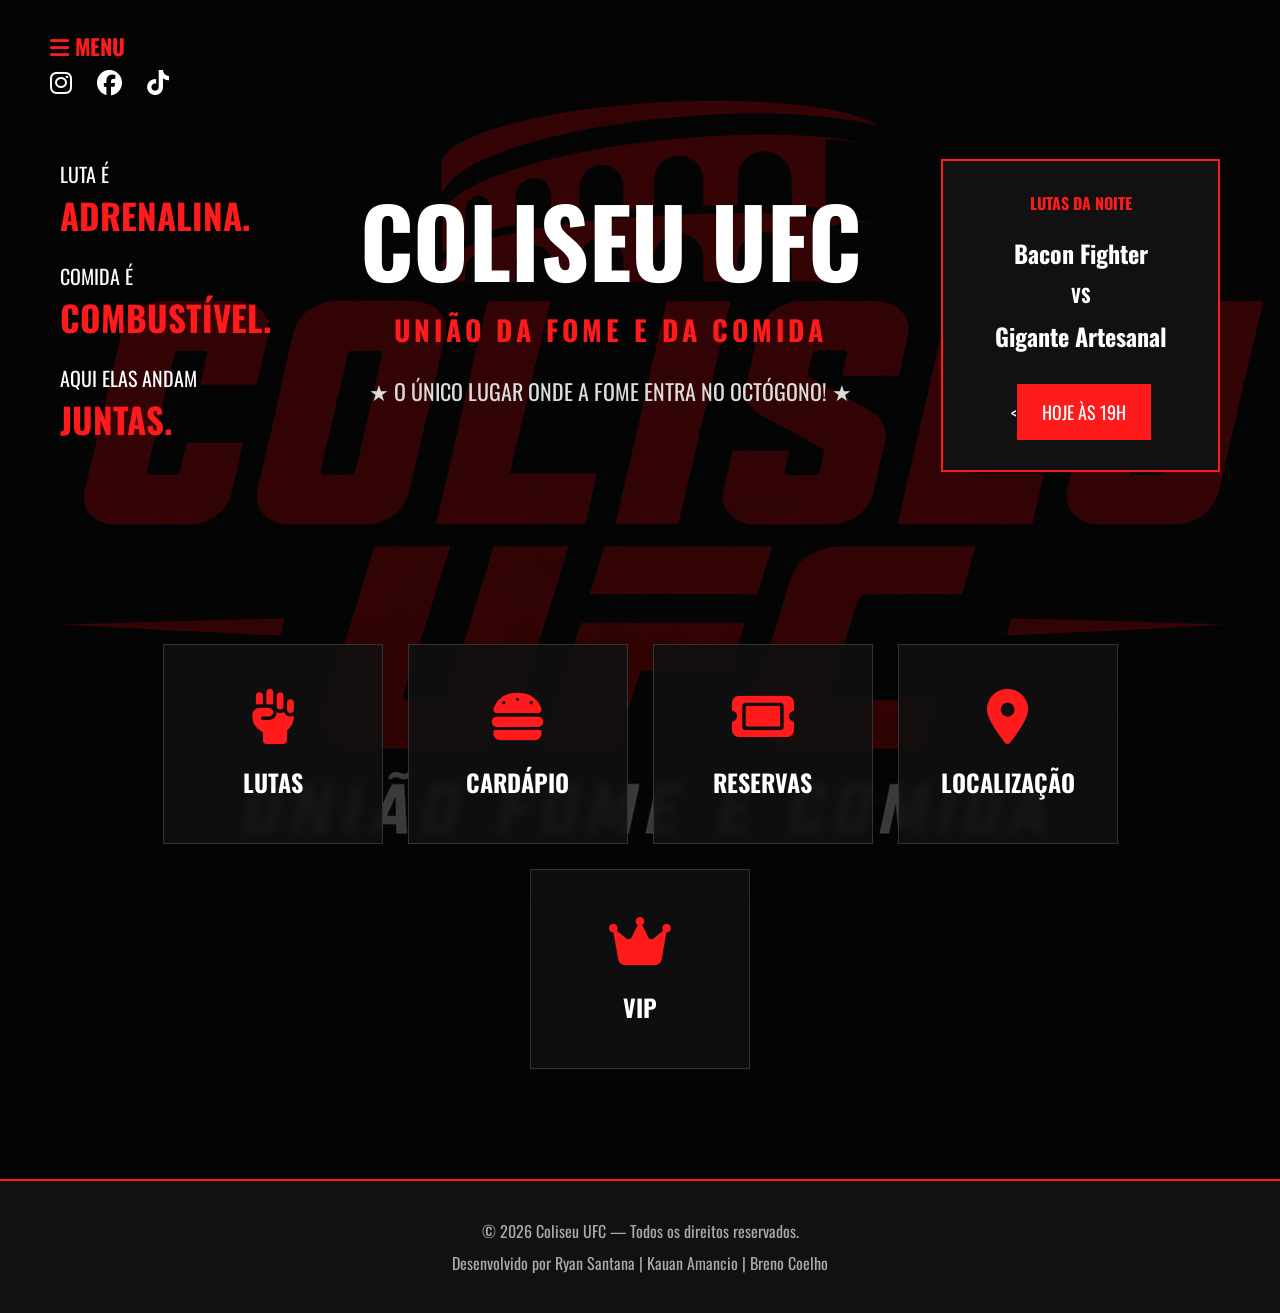
<file: index.html>
<!DOCTYPE html>
<html lang="pt-BR">
<head>
<meta charset="UTF-8">
<meta name="viewport" content="width=device-width, initial-scale=1.0">
<title>Coliseu UFC - União da Fome e da Comida</title>

<link rel="stylesheet" href="css/style.css">
<script src="script.js/js"></script>

<link href="https://fonts.googleapis.com/css2?family=Oswald:wght@300;400;500;700&display=swap" rel="stylesheet">

<link rel="stylesheet"
href="https://cdnjs.cloudflare.com/ajax/libs/font-awesome/6.5.1/css/all.min.css">
</head>

<body>

<header>

<div class="menu">

<button class="menu-btn" onclick="abrirMenu()">
    <i class="fa-solid fa-bars"></i> MENU
</button>

<div id="menuDropdown" class="menu-dropdown">

    <a href="contato.html">📞 Fale Conosco</a>

    <a href="login.html">🥊 Fazer Login</a>

    <a href="entrar.html">🏆 Criar Conta</a>

    <a href="cardapio.html">🍔 Cardápio</a>

    <a href="lutas.html">⚔️ Lutas</a>

</div>

<div class="social">

<a href="https://instagram.com/ryyn_silva" target="_blank">
    <i class="fa-brands fa-instagram"></i>
</a>

<a href="https://facebook.com/SEU_USUARIO" target="_blank">
    <i class="fa-brands fa-facebook"></i>
</a>

<a href="https://tiktok.com/@mansenna2" target="_blank">
    <i class="fa-brands fa-tiktok"></i>
</a>

</div>

</header>

<section class="hero">

<div class="left-text">
<p>LUTA É</p>
<h3>ADRENALINA.</h3>

<p>COMIDA É</p>
<h3>COMBUSTÍVEL.</h3>

<p>AQUI ELAS ANDAM</p>
<h3>JUNTAS.</h3>
</div>

<div class="center">

<h1>COLISEU UFC</h1>

<h2>UNIÃO DA FOME E DA COMIDA</h2>

<p class="slogan">
★ O ÚNICO LUGAR ONDE A FOME ENTRA NO OCTÓGONO! ★
</p>

</div>

<div class="right-text">

<h4>LUTAS DA NOITE</h4>

<h2 id="lutador1">Bacon Fighter</h2>

<h3>VS</h3>

<h2 id="lutador2">Gigante Artesanal</h2>

<<button id="horario" onclick="abrirLutas()">
    HOJE ÀS 19H
</button>
</a>
</button>
</div>
</section>

<section class="cards">

<a href="lutas.html" class="card">
<i class="fa-solid fa-hand-fist"></i>
<h2>LUTAS</h2>
</a>

<a href="cardapio.html" class="card">
<i class="fa-solid fa-burger"></i>
<h2>CARDÁPIO</h2>
</a>

<a href="reservas.html" class="card">
<i class="fa-solid fa-ticket"></i>
<h2>RESERVAS</h2>
</a>


<a href="localizacao.html" class="card">
<i class="fa-solid fa-location-dot"></i>
<h2>LOCALIZAÇÃO</h2>
</a>

<a href="vip.html" class="card">
<i class="fa-solid fa-crown"></i>
<h2>VIP</h2>
</a>

</section>


<footer>
    <p>© 2026 Coliseu UFC — Todos os direitos reservados.</p>
    <p>Desenvolvido por Ryan Santana | Kauan Amancio | Breno Coelho</p>
</footer>

<script src="script.js"></script>
</body>
</html>
</file>
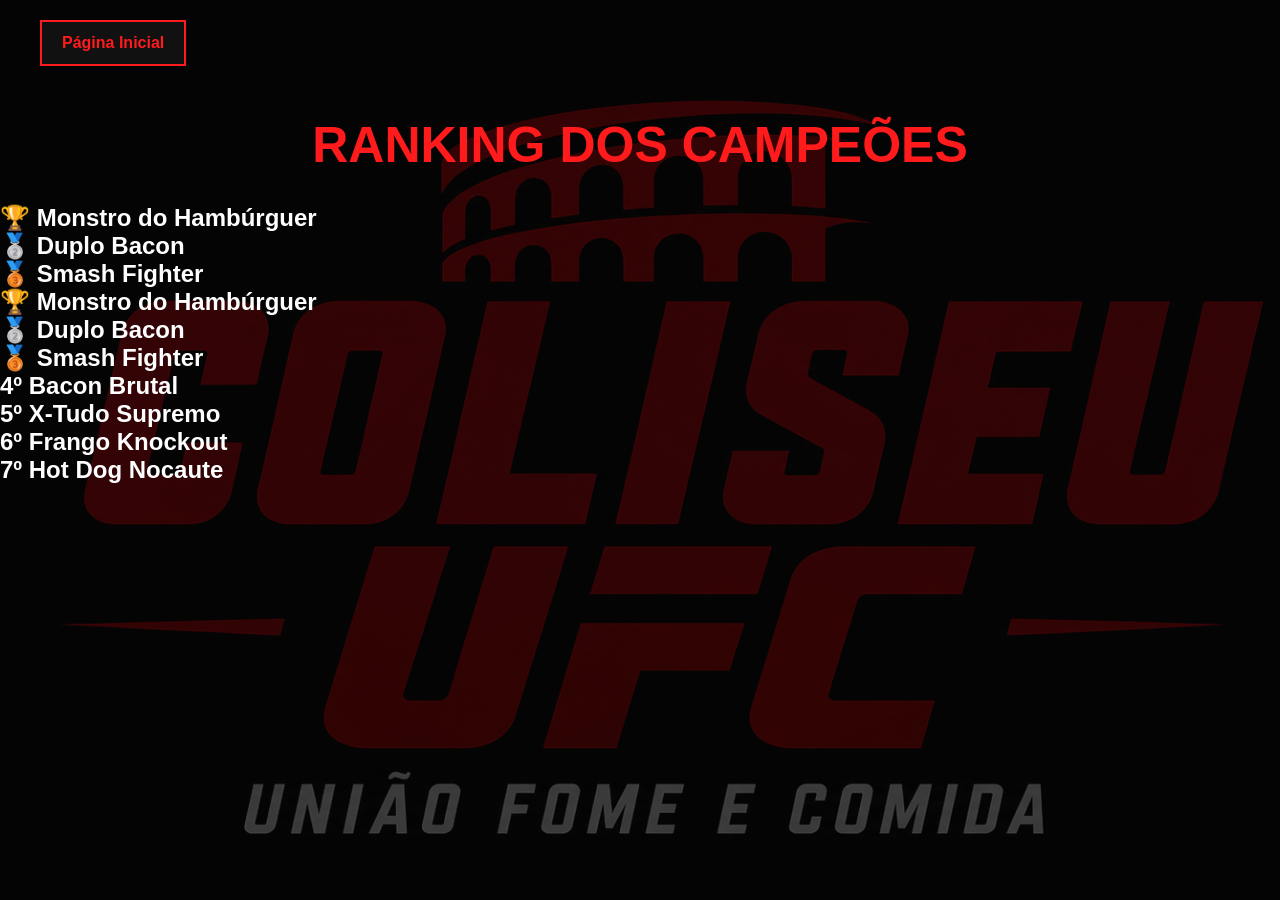
<file: campeoes.html>
<!DOCTYPE html>
<html lang="pt-BR">
<head>
<meta charset="UTF-8">
<title>Campeões</title>
<link rel="stylesheet" href="css/style.css">
</head>

<body>
<div class="voltar">
    <a href="../index.html">Página Inicial</a>
</div>
<h1 class="titulo">RANKING DOS CAMPEÕES</h1>

<div class="ranking">

<h2>🏆 Monstro do Hambúrguer</h2>
<div class="rank-bar" style="width:95%"></div>

<h2>🥈 Duplo Bacon</h2>
<div class="rank-bar" style="width:85%"></div>

<h2>🥉 Smash Fighter</h2>
<div class="rank-bar" style="width:70%"></div>

<h2>🏆 Monstro do Hambúrguer</h2>
<div class="rank-bar" style="width:95%"></div>

<h2>🥈 Duplo Bacon</h2>
<div class="rank-bar" style="width:88%"></div>

<h2>🥉 Smash Fighter</h2>
<div class="rank-bar" style="width:80%"></div>

<h2>4º Bacon Brutal</h2>
<div class="rank-bar" style="width:72%"></div>

<h2>5º X-Tudo Supremo</h2>
<div class="rank-bar" style="width:65%"></div>

<h2>6º Frango Knockout</h2>
<div class="rank-bar" style="width:58%"></div>

<h2>7º Hot Dog Nocaute</h2>
<div class="rank-bar" style="width:50%"></div>
</div>

</body>
</html>
</file>
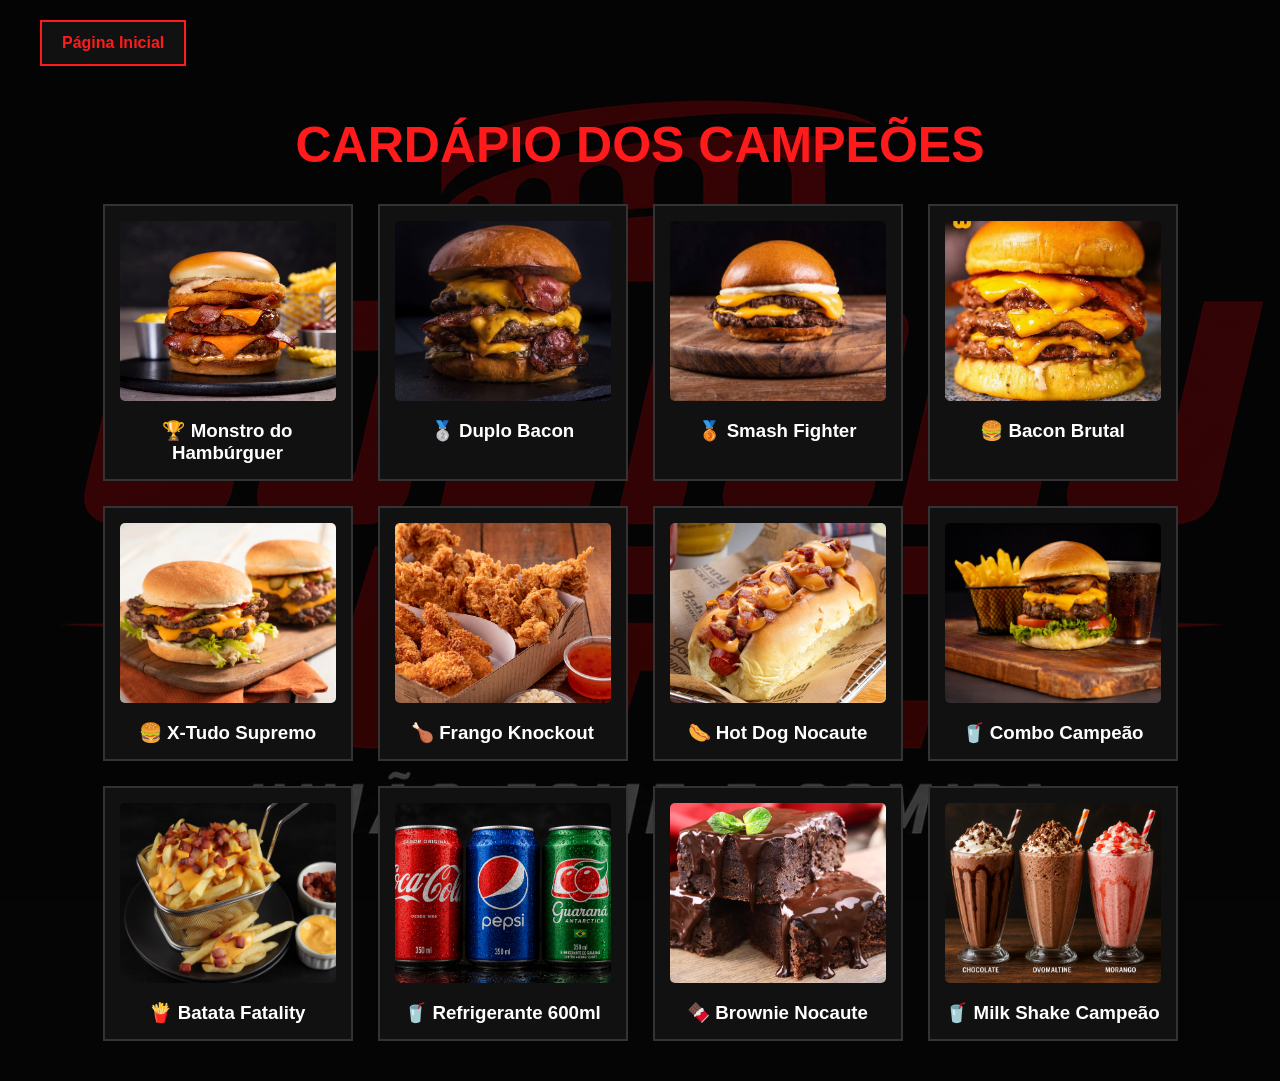
<file: cardapio.html>
<!DOCTYPE html>
<html lang="pt-BR">
<head>
<meta charset="UTF-8">
<title>Cardápio</title>
<link rel="stylesheet" href="css/style.css">
</head>

<body>

<div class="voltar">
    <a href="index.html">Página Inicial</a>
</div>

<h1 class="titulo">CARDÁPIO DOS CAMPEÕES</h1>

<div class="lista-comidas">

    <div class="item-cardapio">
        <img src="imagens/monstro.jpg" alt="Monstro do Hambúrguer">
        <h3>🏆 Monstro do Hambúrguer</h3>
    </div>

    <div class="item-cardapio">
        <img src="imagens/bacon.jpg" alt="Duplo Bacon">
        <h3>🥈 Duplo Bacon</h3>
    </div>

    <div class="item-cardapio">
        <img src="imagens/smash.jpg" alt="Smash Fighter">
        <h3>🥉 Smash Fighter</h3>
    </div>

    <div class="item-cardapio">
        <img src="imagens/brutal.jpg" alt="Bacon Brutal">
        <h3>🍔 Bacon Brutal</h3>
    </div>

    <div class="item-cardapio">
        <img src="imagens/completo.jpg" alt="X-Tudo Supremo">
        <h3>🍔 X-Tudo Supremo</h3>
    </div>

    <div class="item-cardapio">
        <img src="imagens/frango.jpg" alt="Frango Knockout">
        <h3>🍗 Frango Knockout</h3>
    </div>

    <div class="item-cardapio">
        <img src="imagens/hotdog.jpg" alt="Hot Dog Nocaute">
        <h3>🌭 Hot Dog Nocaute</h3>
    </div>

    <div class="item-cardapio">
        <img src="imagens/combo.jpg" alt="Combo Campeão">
        <h3>🥤 Combo Campeão</h3>
    </div>

    <div class="item-cardapio">
        <img src="imagens/batata.jpg" alt="Batata Fatality">
        <h3>🍟 Batata Fatality</h3>
    </div>

    <div class="item-cardapio">
        <img src="imagens/refri.jpg" alt="Refrigerante">
        <h3>🥤 Refrigerante 600ml</h3>
    </div>

    <div class="item-cardapio">
        <img src="imagens/brownie.jpg" alt="Brownie Nocaute">
        <h3>🍫 Brownie Nocaute</h3>
    </div>

    <div class="item-cardapio">
        <img src="imagens/milkshake.jpg" alt="Milk Shake Campeão">
        <h3>🥤 Milk Shake Campeão</h3>
    </div>

</div>

</body>
</html>
</file>
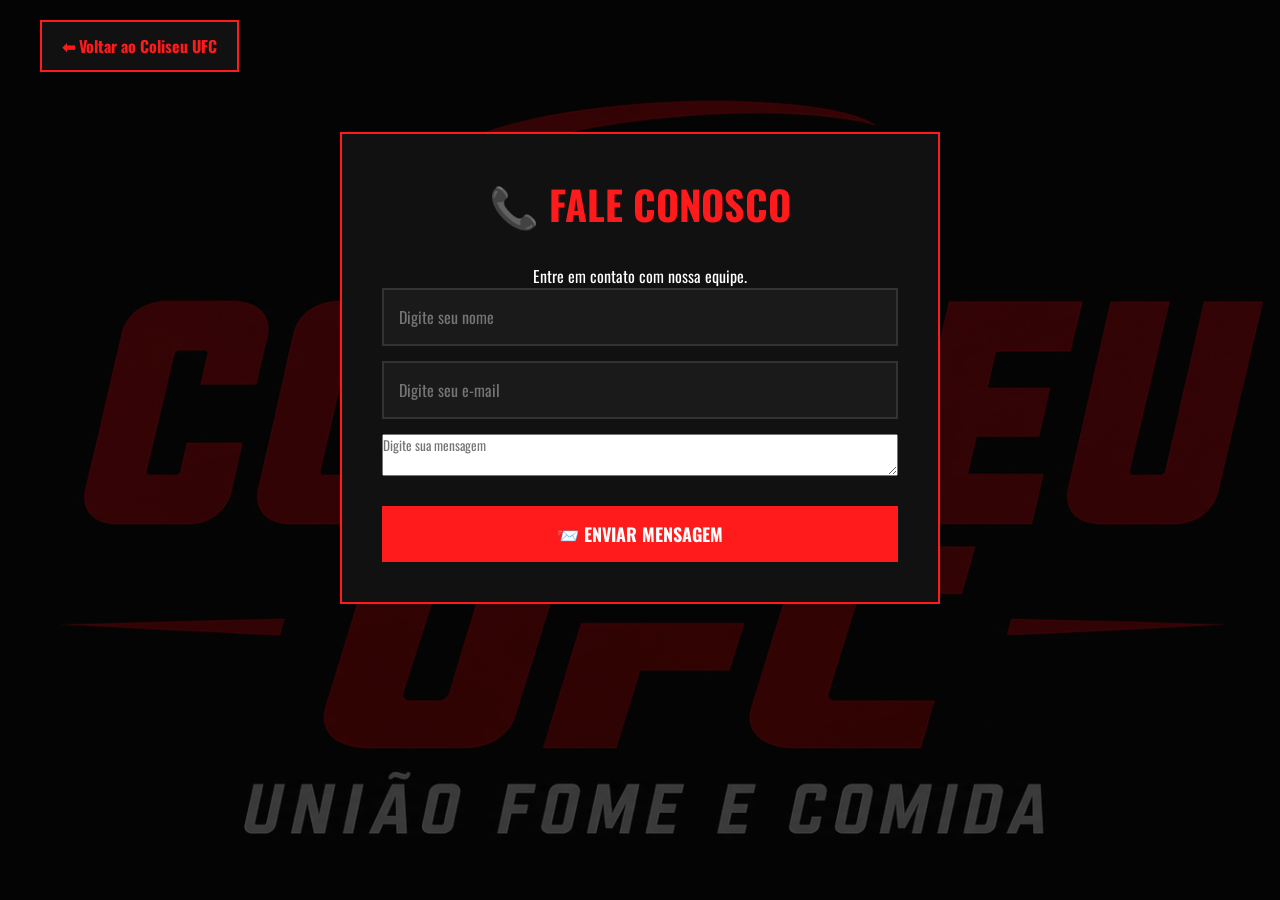
<file: contato.html>
<!DOCTYPE html>
<html lang="pt-BR">
<head>
<meta charset="UTF-8">
<meta name="viewport" content="width=device-width, initial-scale=1.0">

<title>Fale Conosco - Coliseu UFC</title>

<link rel="stylesheet" href="css/style.css">

<link href="https://fonts.googleapis.com/css2?family=Oswald:wght@300;400;500;700&display=swap" rel="stylesheet">
</head>

<body>

<div class="voltar">
    <a href="index.html">⬅ Voltar ao Coliseu UFC</a>
</div>

<div class="formulario">

    <h1>📞 FALE CONOSCO</h1>

    <p>
        Entre em contato com nossa equipe.
    </p>

    <form>

        <input type="text"
        placeholder="Digite seu nome"
        required>

        <input type="email"
        placeholder="Digite seu e-mail"
        required>

        <textarea
        placeholder="Digite sua mensagem"
        required></textarea>

        <button type="submit">
            📨 ENVIAR MENSAGEM
        </button>

    </form>

</div>

</body>
</html>
</file>
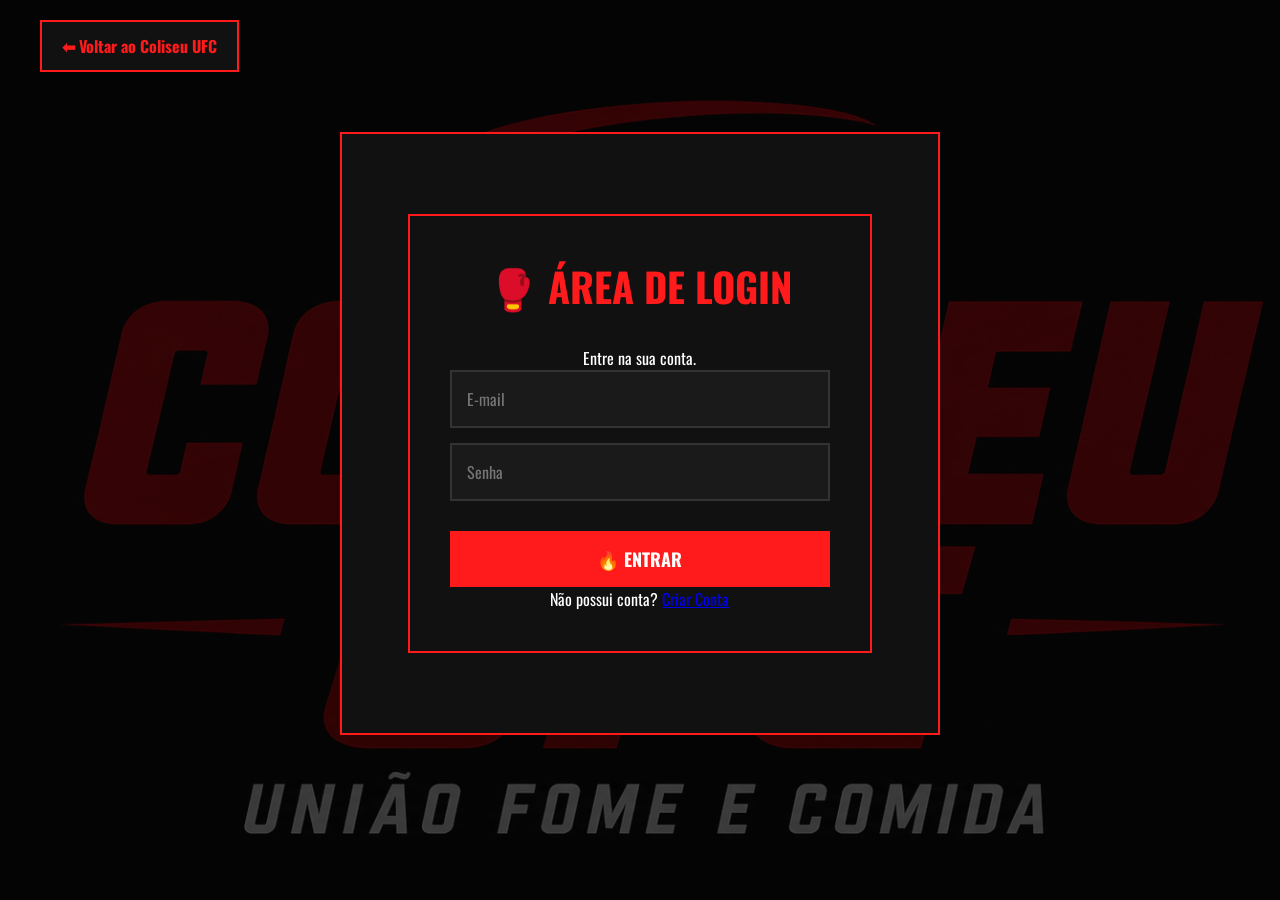
<file: entrar.html>
<!DOCTYPE html>
<html lang="pt-BR">
<head>
<meta charset="UTF-8">
<meta name="viewport" content="width=device-width, initial-scale=1.0">

<title>Cadastro - Coliseu UFC</title>

<link rel="stylesheet" href="css/style.css">

<link href="https://fonts.googleapis.com/css2?family=Oswald:wght@300;400;500;700&display=swap" rel="stylesheet">
</head>

<body>

<div class="voltar">
    <a href="index.html">⬅ Voltar ao Coliseu UFC</a>
</div>

<div class="formulario">

   <div class="formulario">

    <h1>🥊 ÁREA DE LOGIN</h1>

    <p>Entre na sua conta.</p>

    <form>
        <input type="email" placeholder="E-mail">
        <input type="password" placeholder="Senha">

        <button type="submit">🔥 ENTRAR</button>
    </form>

    <p>
        Não possui conta?
        <a href="login.html">Criar Conta</a>
    </p>

</div>

</body>
</html>
</file>
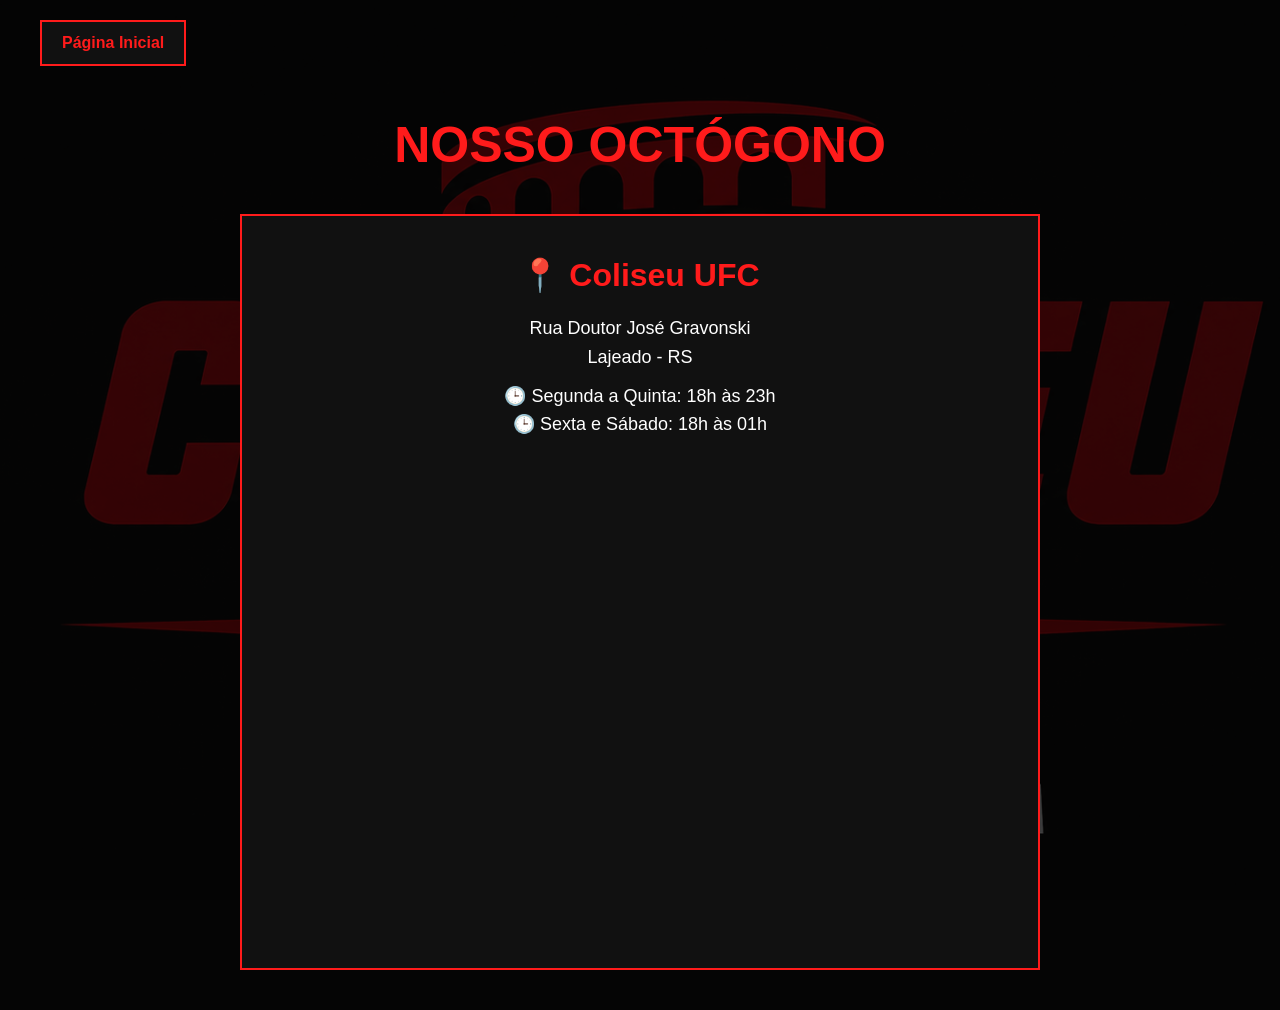
<file: localizacao.html>
<!DOCTYPE html>
<html lang="pt-BR">
<head>
<meta charset="UTF-8">
<title>Localização - Coliseu UFC</title>
<link rel="stylesheet" href="css/style.css">
</head>

<body>
<div class="voltar">
    <a href="index.html"> Página Inicial</a>
</div>
<h1 class="titulo">NOSSO OCTÓGONO</h1>

<div class="localizacao">

<h2>📍 Coliseu UFC</h2>

<p>
Rua Doutor José Gravonski<br>
Lajeado - RS
</p>

<p>
🕒 Segunda a Quinta: 18h às 23h<br>
🕒 Sexta e Sábado: 18h às 01h
</p>

<iframe
src="https://www.google.com/maps?q=Lajeado+RS&output=embed"
width="100%"
height="450"
style="border:0;"
allowfullscreen=""
loading="lazy">
</iframe>

</div>

</body>
</html>
</file>
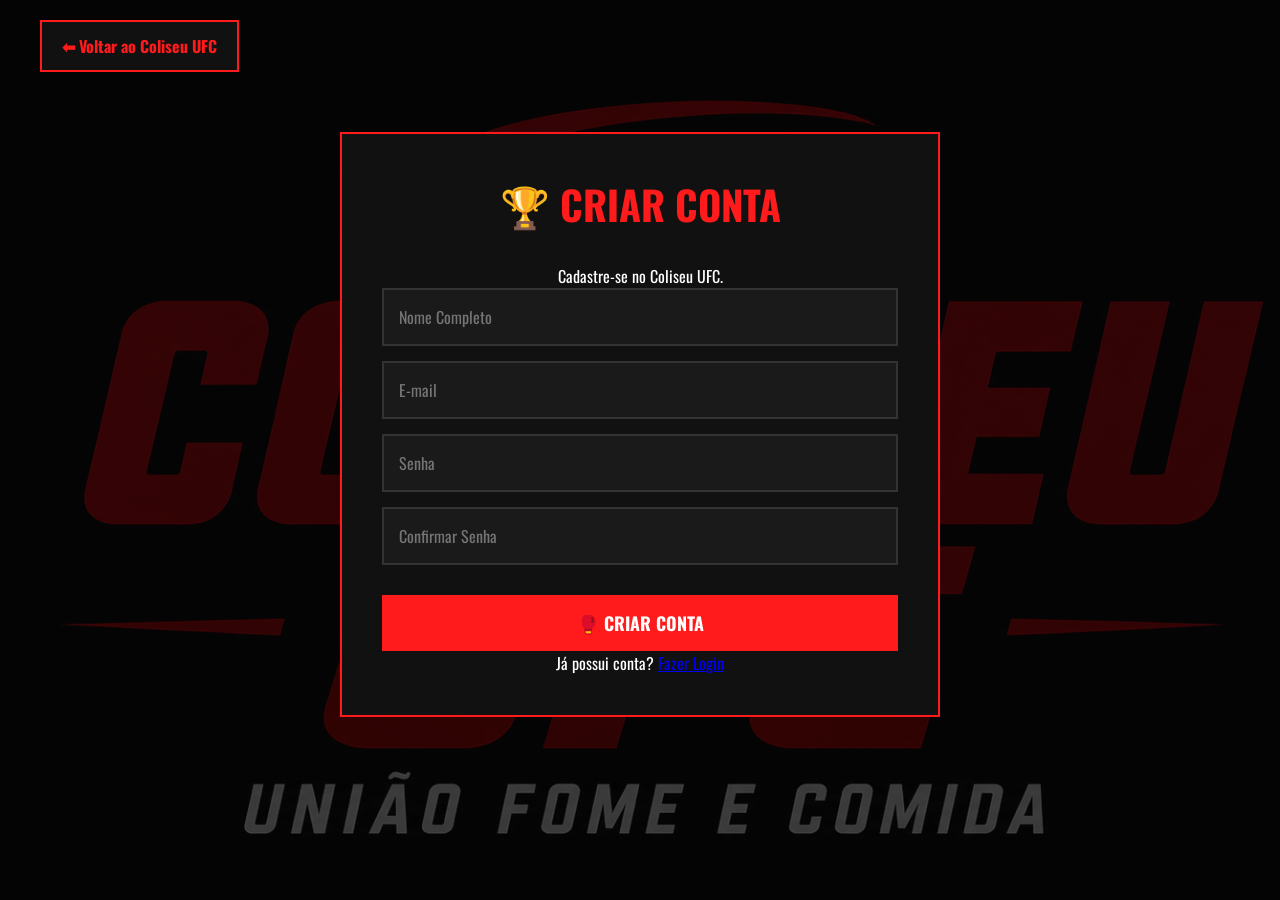
<file: login.html>
<!DOCTYPE html>
<html lang="pt-BR">
<head>
<meta charset="UTF-8">
<meta name="viewport" content="width=device-width, initial-scale=1.0">

<title>Login - Coliseu UFC</title>

<link rel="stylesheet" href="css/style.css">

<link href="https://fonts.googleapis.com/css2?family=Oswald:wght@300;400;500;700&display=swap" rel="stylesheet">
</head>

<body>
    <div class="voltar">
    <a href="index.html">⬅ Voltar ao Coliseu UFC</a>
</div>

<div class="formulario">

   
    <h1>🏆 CRIAR CONTA</h1>

    <p>Cadastre-se no Coliseu UFC.</p>

    <form>
        <input type="text" placeholder="Nome Completo">
        <input type="email" placeholder="E-mail">
        <input type="password" placeholder="Senha">
        <input type="password" placeholder="Confirmar Senha">

        <button type="submit">🥊 CRIAR CONTA</button>
    </form>

    <p>
        Já possui conta?
        <a href="entrar.html">Fazer Login</a>
    </p>

</div>
</body>
</html>
</file>
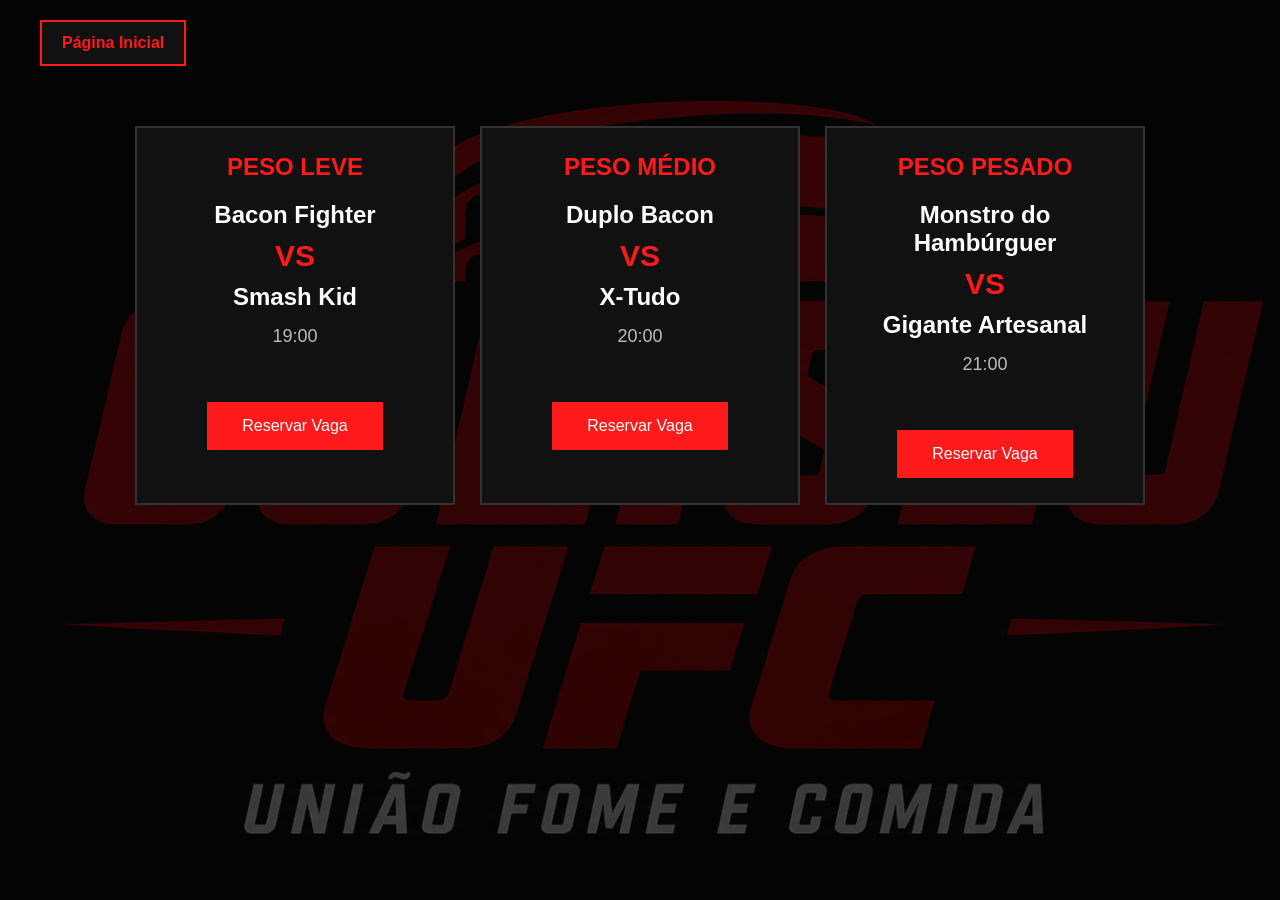
<file: lutas.html>
<!DOCTYPE html>
<html lang="pt-BR">
<head>
<meta charset="UTF-8">
<title>Lutas - Coliseu UFC</title>
<link rel="stylesheet" href="css/style.css">
</head>

<body>


<div class="voltar">
    <a href="index.html"> Página Inicial</a>
</div>




<div class="peso-container">

<div class="peso">
<h3>PESO LEVE</h3>

<div class="fight-card">
<h2>Bacon Fighter</h2>
<span>VS</span>
<h2>Smash Kid</h2>
<p>19:00</p>
<a href="reservas.html" class="btn-reserva">
    Reservar Vaga
</a>
</div>

</div>

<div class="peso">
<h3>PESO MÉDIO</h3>

<div class="fight-card">
<h2>Duplo Bacon</h2>
<span>VS</span>
<h2>X-Tudo</h2>
<p>20:00</p>
<a href="reservas.html" class="btn-reserva">
    Reservar Vaga
</a>
</div>

</div>

<div class="peso">

<h3>PESO PESADO</h3>

<div class="fight-card">
<h2>Monstro do Hambúrguer</h2>
<span>VS</span>
<h2>Gigante Artesanal</h2>
<p>21:00</p>
<a href="reservas.html" class="btn-reserva">
    Reservar Vaga
</a>
</div>

</div>

</div>

</body>
</html>
</file>
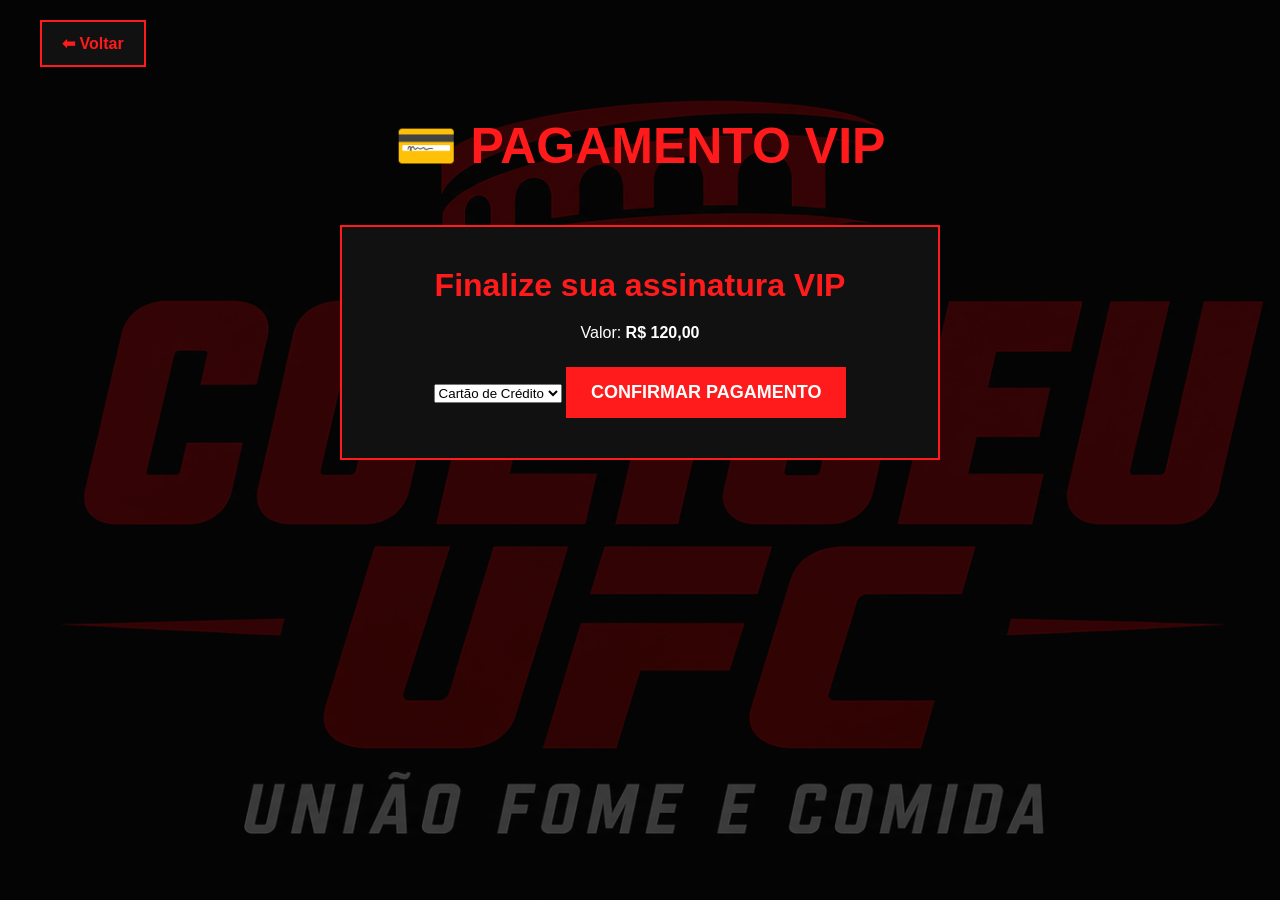
<file: pagamento.html>
<!DOCTYPE html>
<html lang="pt-BR">
<head>
<meta charset="UTF-8">
<title>Pagamento VIP</title>
<link rel="stylesheet" href="css/style.css">
</head>

<body>

<div class="voltar">
    <a href="index.html">⬅ Voltar</a>
</div>

<h1 class="titulo">💳 PAGAMENTO VIP</h1>

<div class="vip">

    <h2>Finalize sua assinatura VIP</h2>

    <p>Valor: <strong>R$ 120,00</strong></p>

    <select>
        <option>Cartão de Crédito</option>
        <option>Pix</option>
        <option>Boleto</option>
    </select>

    <button>CONFIRMAR PAGAMENTO</button>

</div>

</body>
</html>
</file>
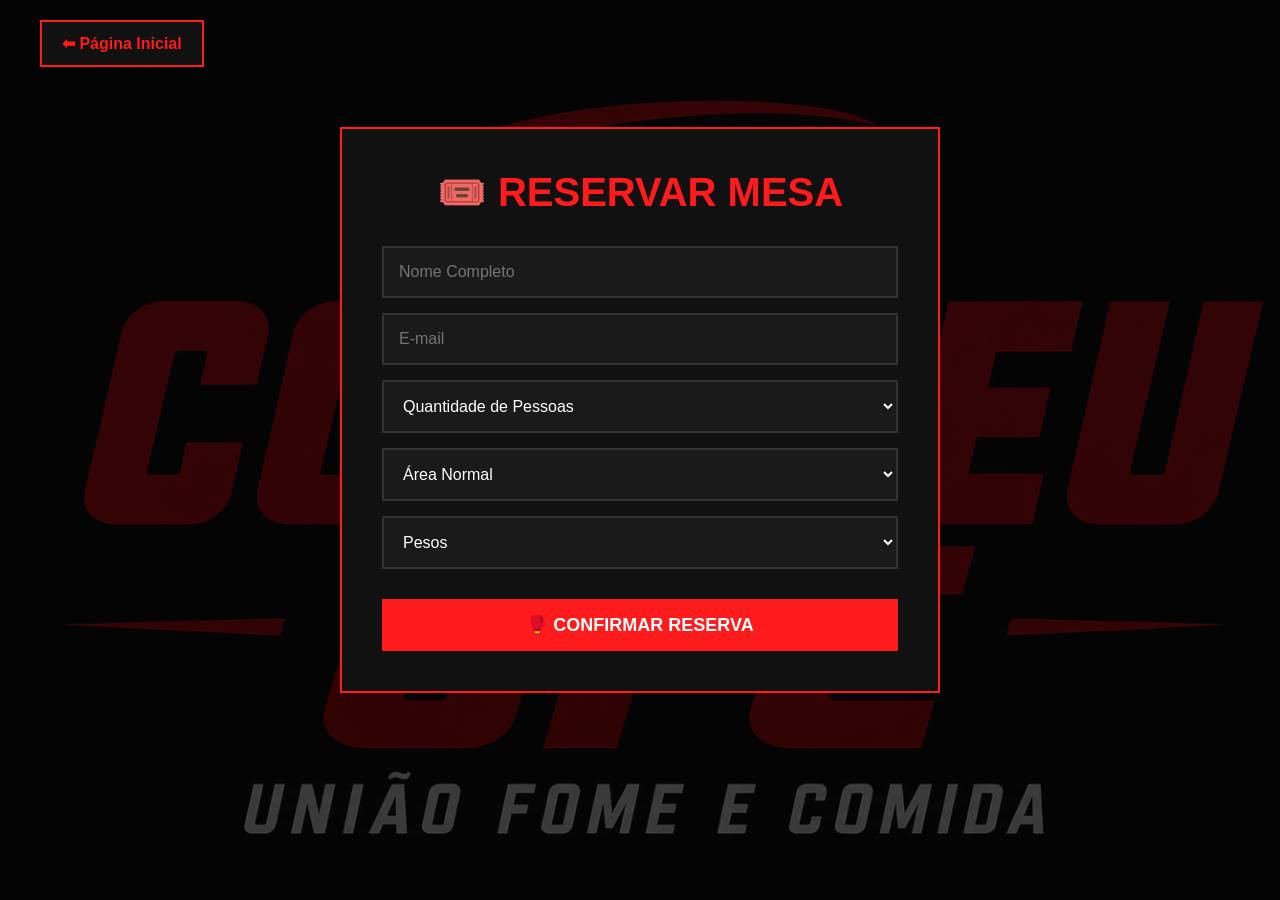
<file: reservas.html>
<!DOCTYPE html>
<html lang="pt-BR">
<head>
<meta charset="UTF-8">
<title>Reservas - Coliseu UFC</title>
<link rel="stylesheet" href="css/style.css">
</head>

<body>

<div class="voltar">
    <a href="index.html">⬅ Página Inicial</a>
</div>

<div class="formulario">

<h1>🎟️ RESERVAR MESA</h1>

<form>

<input type="text" placeholder="Nome Completo" required>

<input type="email" placeholder="E-mail" required>

<select required>
    <option value="">Quantidade de Pessoas</option>
    <option value="5-10">5 a 10 pessoas</option>
    <option value="10-15">10 a 15 pessoas</option>
    <option value="15-20">15 a 20 pessoas</option>
</select>

<select>


<option>Área Normal</option>

<option>Área VIP</option>

</select>

<select id="categoriaPeso">

<option>Pesos</option>

<option value="leve">Peso Leve</option>

<option value="medio">Peso Médio</option>

<option value="pesado">Peso Pesado</option>



</select>

<button type="submit">
🥊 CONFIRMAR RESERVA
</button>

</form>

</div>



</body>
</html>
</file>
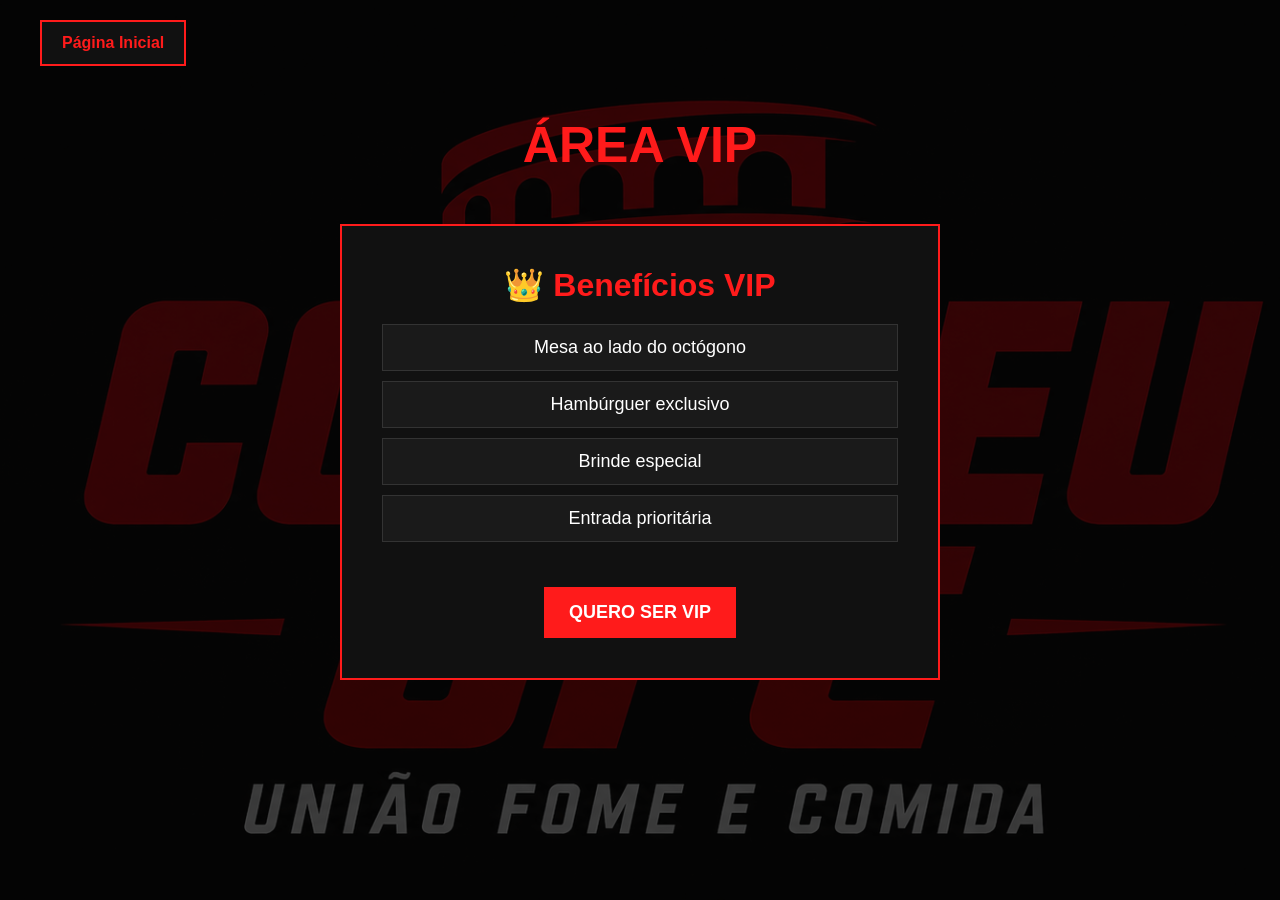
<file: vip.html>
<!DOCTYPE html>
<html lang="pt-BR">
<head>
<meta charset="UTF-8">
<title>Área VIP</title>
<link rel="stylesheet" href="css/style.css">
</head>

<body>
<div class="voltar">
    <a href="index.html">Página Inicial</a>
</div>
<h1 class="titulo">ÁREA VIP</h1>

<div class="vip">

<h2>👑 Benefícios VIP</h2>

<ul>
<li>Mesa ao lado do octógono</li>
<li>Hambúrguer exclusivo</li>
<li>Brinde especial</li>
<li>Entrada prioritária</li>

</ul>

<a href="pagamento.html" class="btn-vip">
    QUERO SER VIP
</a>

</div>

</body>
</html>
</file>
<file: css/style.css>
*{
    margin:0;
    padding:0;
    box-sizing:border-box;
    font-family:'Oswald', sans-serif;
}

body{
    background:#050505;
    color:white;
}

body {
    position: relative;
    min-height: 100vh;
}

body::before {
    content: "";
    position: fixed;
    inset: 0;
    background: url("../imagens/fundo.png") center/cover no-repeat;
    opacity: 0.25;
    z-index: -1;
}
/* HEADER */
header{
    display:flex;
    justify-content:space-between;
    align-items:center;
    padding:30px 50px;
}

.menu{
    position:relative;
}

.menu-btn{
    background:none;
    border:none;
    color:#ff1b1b;
    font-size:22px;
    cursor:pointer;
    font-weight:bold;
}

.menu-dropdown{
    display:none;
    position:absolute;
    top:45px;
    left:0;
    width:220px;
    background:#111;
    border:2px solid #ff1b1b;
}

.menu-dropdown a{
    display:block;
    padding:15px;
    color:white;
    text-decoration:none;
    border-bottom:1px solid #333;
}

.menu-dropdown a:hover{
    background:#ff1b1b;
}

.social{
    display:flex;
    gap:25px;
}

.social a{
    color:white;
    font-size:25px;
}

.social a:hover{
    color:#ff1b1b;
}

/* HERO */
.hero{
    min-height:75vh;
    display:flex;
    justify-content:space-between;
    align-items:center;
    padding:40px 80px;
}

.left-text{
    width:20%;
}

.left-text p{
    font-size:20px;
}

.left-text h3{
    color:#ff1b1b;
    font-size:35px;
    margin-bottom:20px;
}

.center{
    text-align:center;
    width:60%;
}

.center h1{
    font-size:95px;
}

.center h2{
    color:#ff1b1b;
    letter-spacing:4px;
    font-size:28px;
}

.slogan{
    margin-top:25px;
    color:#ddd;
    font-size:22px;
}

.right-text{
    width:25%;
    text-align:center;
    background:#111;
    border:2px solid #ff1b1b;
    padding:30px;
}

.right-text h4{
    margin-bottom:20px;
    color:#ff1b1b;
}

.right-text h2{
    margin:10px 0;
}

.right-text button{
    margin-top:20px;
    padding:15px 25px;
    background:#ff1b1b;
    color:white;
    border:none;
    cursor:pointer;
    font-size:18px;
}

/* CARDS */
.cards{
    display:flex;
    justify-content:center;
    gap:25px;
    flex-wrap:wrap;
    padding:50px;
}

.card{
    width:220px;
    height:220px;
    background:#111;
    border:2px solid #333;
    display:flex;
    flex-direction:column;
    justify-content:center;
    align-items:center;
    text-decoration:none;
    color:white;
    transition:.3s;
}

.card i{
    font-size:55px;
    color:#ff1b1b;
    margin-bottom:20px;
}

.card:hover{
    border-color:#ff1b1b;
    transform:translateY(-8px);
}

/* EVENTO */
.evento{
    width:90%;
    max-width:1200px;
    margin:50px auto;
    padding:60px 20px;
    background:#111;
    text-align:center;
    border-top:3px solid #ff1b1b;
}

.evento h1{
    font-size:60px;
    color:#ff1b1b;
}

.sub-evento{
    color:#bbb;
    margin:15px 0 40px;
    font-size:20px;
}

.main-event{
    display:flex;
    justify-content:center;
    align-items:center;
    gap:50px;
    flex-wrap:wrap;
}

.lutador{
    border:2px solid #ff1b1b;
    padding:25px;
    min-width:250px;
}

.versus{
    font-size:50px;
    color:#ff1b1b;
    font-weight:bold;
}

.btn-reserva{
    display:inline-block;
    margin-top:40px;
    background:#ff1b1b;
    color:white;
    text-decoration:none;
    padding:15px 35px;
}

/* FOOTER */
footer{
    margin-top:80px;
    padding:30px;
    background:#111;
    text-align:center;
    border-top:2px solid #ff1b1b;
}

footer p{
    color:#aaa;
    margin:8px 0;
}

/* RESPONSIVO */
@media(max-width:1000px){
    .hero{
        flex-direction:column;
        gap:40px;
        text-align:center;
    }

    .left-text,
    .center,
    .right-text{
        width:100%;
    }

    .center h1{
        font-size:60px;
    }
}

.menu-dropdown{
    display:none;
    position:absolute;
    top:45px;
    left:0;
    width:220px;
    background:#111;
    border:2px solid #ff1b1b;
}

.menu-dropdown.show{
    display:block;
}
.titulo{
    text-align:center;
    color:#ff1b1b;
    margin:30px 0;
    font-size:50px;
}

.lista-comidas{
    width:90%;
    margin:auto;
    display:flex;
    flex-wrap:wrap;
    justify-content:center;
    gap:25px;
    padding-bottom:40px;
}

.item-cardapio{
    width:250px;
    background:#111;
    border:2px solid #333;
    text-align:center;
    padding:15px;
    transition:.3s;
}

.item-cardapio:hover{
    border-color:#ff1b1b;
    transform:translateY(-5px);
}

.item-cardapio img{
    width:100%;
    height:180px;
    object-fit:cover;
    border-radius:5px;
}

.item-cardapio h3{
    margin-top:15px;
    color:white;
}
.voltar{
    padding:20px 40px;
}

.voltar a{
    display:inline-block;
    background:#111;
    color:#ff1b1b;
    text-decoration:none;
    padding:12px 20px;
    border:2px solid #ff1b1b;
    font-weight:bold;
    transition:.3s;
}

.voltar a:hover{
    background:#ff1b1b;
    color:white;
}
/* ===== PÁGINA LUTAS ===== */

.luta-principal{
    max-width:900px;
    margin:30px auto;
    background:#111;
    border:2px solid #ff1b1b;
    padding:40px;
    text-align:center;
}

.luta-principal h2{
    font-size:40px;
    margin:15px 0;
}

.luta-principal span{
    display:block;
    font-size:50px;
    color:#ff1b1b;
    font-weight:bold;
}

#principalHorario{
    margin-top:15px;
    color:#bbb;
    font-size:20px;
}

.peso-container{
    width:90%;
    margin:40px auto;
    display:flex;
    justify-content:center;
    gap:25px;
    flex-wrap:wrap;
}

.peso{
    width:320px;
    background:#111;
    border:2px solid #333;
    padding:25px;
    text-align:center;
    transition:.3s;
}

.peso:hover{
    border-color:#ff1b1b;
}

.peso h3{
    color:#ff1b1b;
    margin-bottom:20px;
    font-size:24px;
}

.fight-card h2{
    margin:10px 0;
}

.fight-card span{
    display:block;
    color:#ff1b1b;
    font-size:30px;
    font-weight:bold;
    margin:10px 0;
}

.fight-card p{
    color:#bbb;
    margin:15px 0;
    font-size:18px;
}
/* ===== RESERVAS ===== */

.formulario{
    width:90%;
    max-width:600px;
    margin:40px auto;
    background:#111;
    border:2px solid #ff1b1b;
    padding:40px;
    text-align:center;
}

.formulario h1{
    color:#ff1b1b;
    margin-bottom:30px;
    font-size:40px;
}

.formulario form{
    display:flex;
    flex-direction:column;
    gap:15px;
}

.formulario input,
.formulario select{
    padding:15px;
    background:#1a1a1a;
    border:2px solid #333;
    color:white;
    font-size:16px;
    outline:none;
}

.formulario input:focus,
.formulario select:focus{
    border-color:#ff1b1b;
}

.formulario button{
    margin-top:15px;
    padding:15px;
    background:#ff1b1b;
    color:white;
    border:none;
    font-size:18px;
    font-weight:bold;
    cursor:pointer;
    transition:.3s;
}

.formulario button:hover{
    background:#cc0000;
    transform:translateY(-2px);
}
/* ===== ÁREA VIP ===== */

.vip{
    width:90%;
    max-width:600px;
    margin:50px auto;
    background:#111;
    border:2px solid #ff1b1b;
    padding:40px;
    text-align:center;
}

.vip h2{
    color:#ff1b1b;
    margin-bottom:20px;
    font-size:32px;
}

.vip ul{
    list-style:none;
    padding:0;
    margin:20px 0;
}

.vip ul li{
    background:#1a1a1a;
    margin:10px 0;
    padding:12px;
    border:1px solid #333;
    font-size:18px;
}

.vip button{
    margin-top:25px;
    padding:15px 25px;
    background:#ff1b1b;
    color:white;
    border:none;
    cursor:pointer;
    font-size:18px;
    font-weight:bold;
    transition:.3s;
}

.vip button:hover{
    background:#cc0000;
    transform:translateY(-3px);
}
.btn-vip{
    display:inline-block;
    margin-top:25px;
    padding:15px 25px;
    background:#ff1b1b;
    color:white;
    text-decoration:none;
    font-size:18px;
    font-weight:bold;
    transition:.3s;
}

.btn-vip:hover{
    background:#cc0000;
    transform:translateY(-3px);
}
/* ===== LOCALIZAÇÃO ===== */

.localizacao{
    width:90%;
    max-width:800px;
    margin:40px auto;
    background:#111;
    border:2px solid #ff1b1b;
    padding:40px;
    text-align:center;
}

.localizacao h2{
    color:#ff1b1b;
    margin-bottom:20px;
    font-size:32px;
}

.localizacao p{
    color:white;
    font-size:18px;
    margin:10px 0;
    line-height:1.6;
}

.localizacao iframe{
    margin-top:25px;
    border:2px solid #333;
}
/* ===== HERO MAIS LIMPO ===== */

.hero{
    min-height:65vh;
    display:flex;
    justify-content:space-between;
    align-items:flex-start; /* joga tudo mais pra cima */
    padding:30px 60px;
}

/* central mais leve */
.center{
    margin-top:10px;
}

/* cards mais próximos do topo */
.cards{
    margin-top:10px;
    padding:30px 50px;
}
.card{
    width:220px;
    height:200px;
    background:rgba(17,17,17,0.85);
    border:1px solid #333;
    backdrop-filter: blur(4px);
    transition:.3s;
}

.card:hover{
    border-color:#e10600;
    transform:translateY(-5px);
}
/* SUBIR OS CARDS MAIS PARA CIMA */
.cards{
    margin-top:0;
    padding-top:10px;
}

/* reduz espaço do hero também */
.hero{
    margin-bottom:10px;
    padding-bottom:10px;
}
.center{
    margin-bottom:0;
}

.hero{
    min-height:55vh; /* diminui altura do topo */
}
</file>
